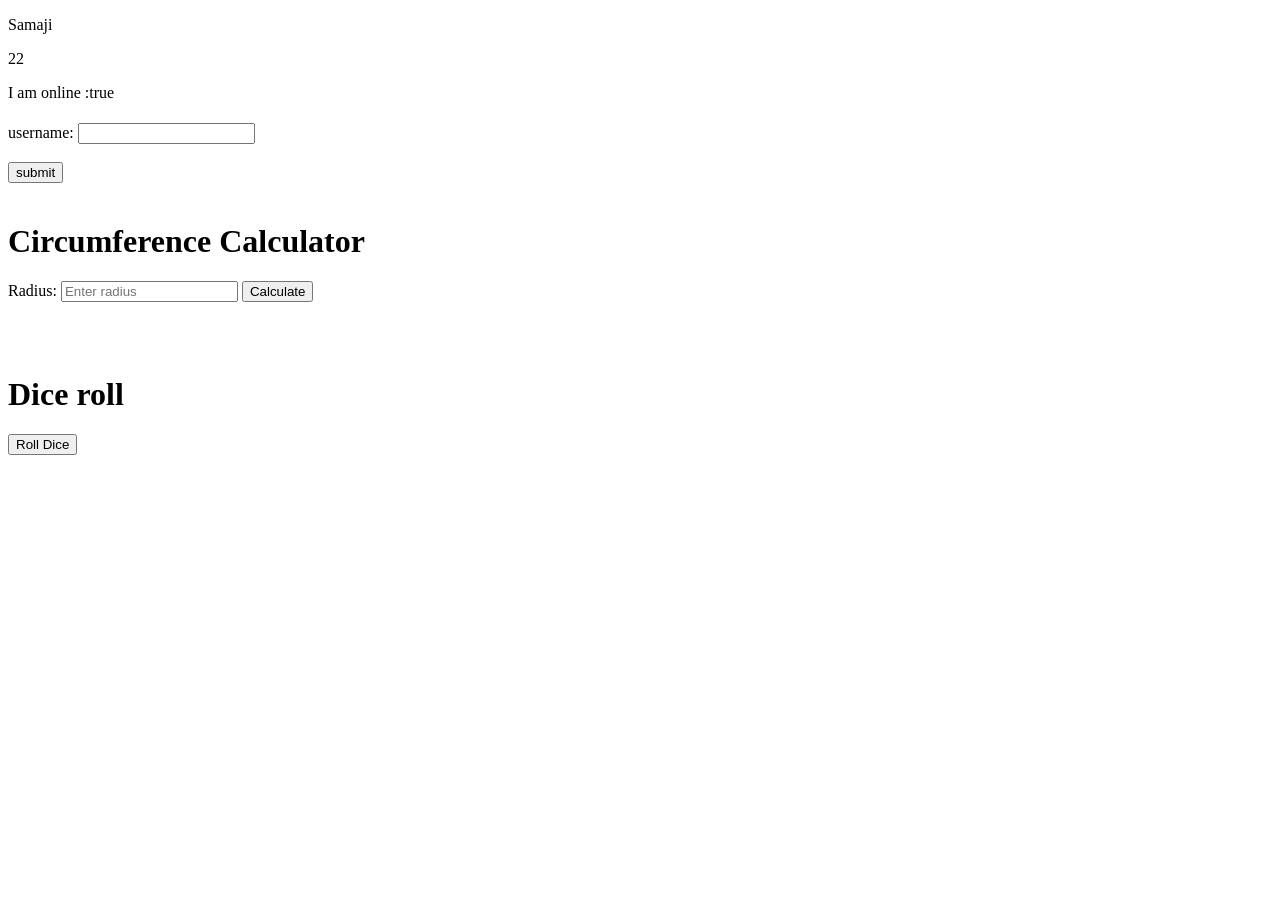
<file: 01 - Basics/index.html>
<!DOCTYPE html>
<html lang="en">
<head>
    <meta charset="UTF-8">
    <meta name="viewport" content="width=device-width, initial-scale=1.0">
    <title>Basic js</title>
</head>
<body>
    <p id="p1"></p>
    <p id="p2"></p>
    <p id="p3"></p>
     <h1 id="myh1"></h1>
    <label>username:</label>
    <input type="text" id="username"><br><br>
    <button id="sumbitbtn">submit</button>
   <br><br>


    <h1>Circumference Calculator</h1>
    <label for="radius">Radius:</label>
    <input type="number" id="radius" placeholder="Enter radius">
    <button id="calculateBtn">Calculate</button>
    <p id="circumferenceResult"></p>
    <br><br>

    <h1 id="dice">Dice roll</h1>
    <button id="rollDiceBtn">Roll Dice</button>
    <p id="diceResult"></p>
    <script src="variable.js"></script>
</body>
</html>
</file>
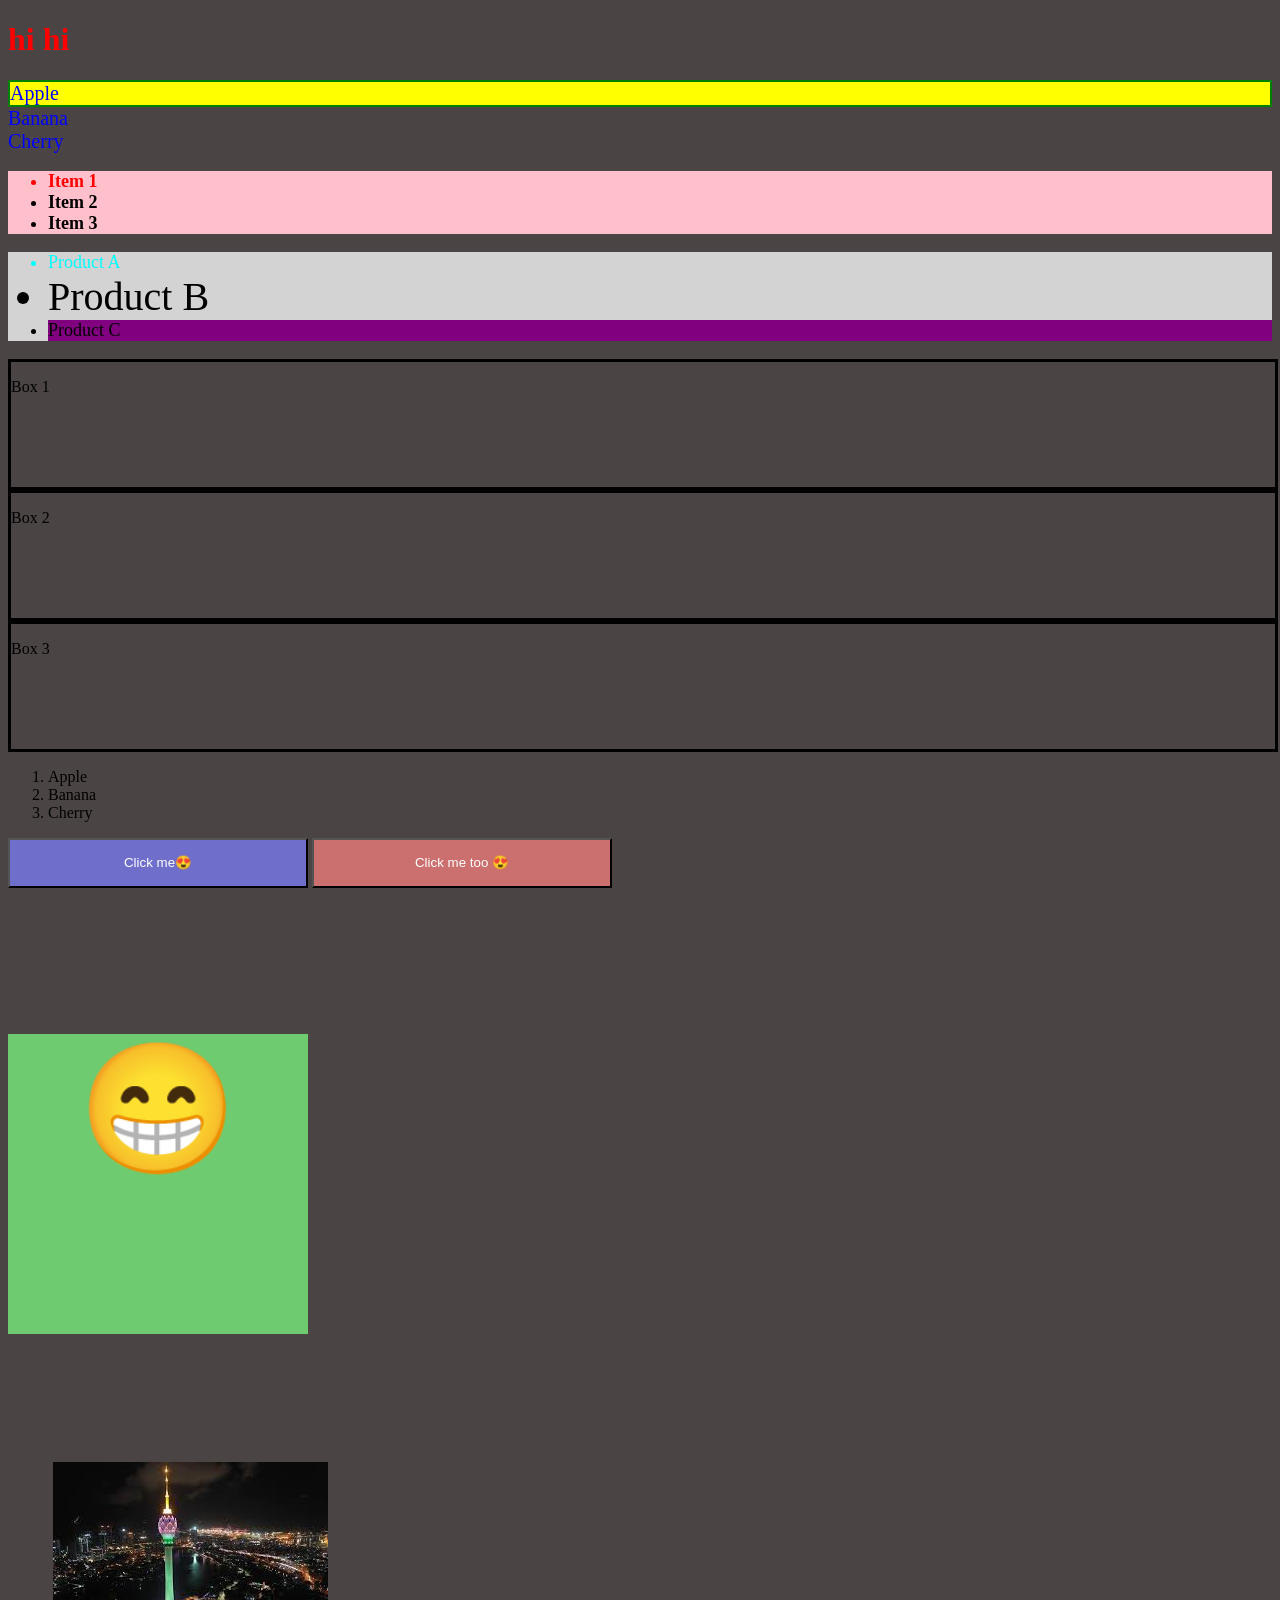
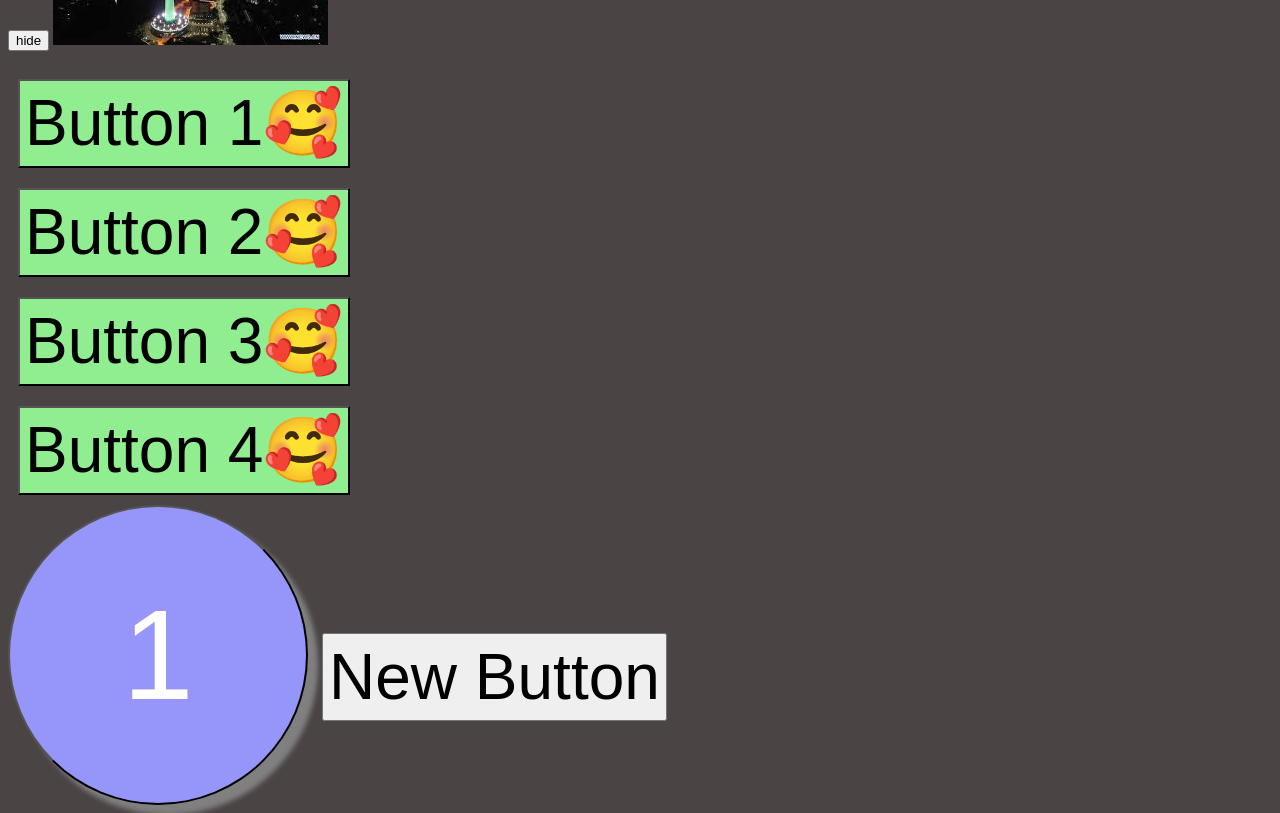
<file: 05 - Modules and Asynchronous JS/index.html>
<!DOCTYPE html>
<html lang="en">
<head>
    <meta charset="UTF-8">
    <meta name="viewport" content="width=device-width, initial-scale=1.0">
    <title>Document</title>
    <link rel="stylesheet" href="stlyles.css">
</head>
<body>
    <h1 id="hello">Hello, World!</h1>

    <div class="fruits">Apple</div>
    <div class="fruits">Banana</div>
    <div class="fruits">Cherry</div>


    <ul id="item-list">
        <li id="i1">Item 1</li>
        <li id="i2">Item 2</li>
        <li id="i3">Item 3</li>
    </ul>

    <ul id="product-list">
        <li id="p1">Product A</li>
        <li id="p2">Product B</li>
        <li id="p3">Product C</li>
    </ul>

    <div id="box1" class="box">
        <p>Box 1</p>
    </div>

    <div id="box2" class="box">
        <p>Box 2</p>
    </div>

    <div id="box3" class="box">
        <p>Box 3</p>
    </div>

    <ol id="fruits-list">
        <li id="apple">Apple</li>
        <li id="banana">Banana</li>
        <li id="cherry">Cherry</li>
    </ol>

    <button id="btn">Click me😍</button>
    <button id="btn2">Click me too 😍</button><br><br>

    <p id="mybox">😁</p>

    <button id="mybtn">hide</button>
    <img id="myimg" src="images (1).jpg" alt="Placeholder Image"><br><br>

    <button id="b1" class="mybtns">Button 1</button><br>
    <button id="b2" class="mybtns">Button 2</button><br>
    <button id="b3" class="mybtns">Button 3</button><br>
    <button id="b4" class="mybtns">Button 4</button><br>

    <button id="bb1" class="set2">1</button>
    
    <script type="module" src="index.js"></script>

</body>
</html>
</file>
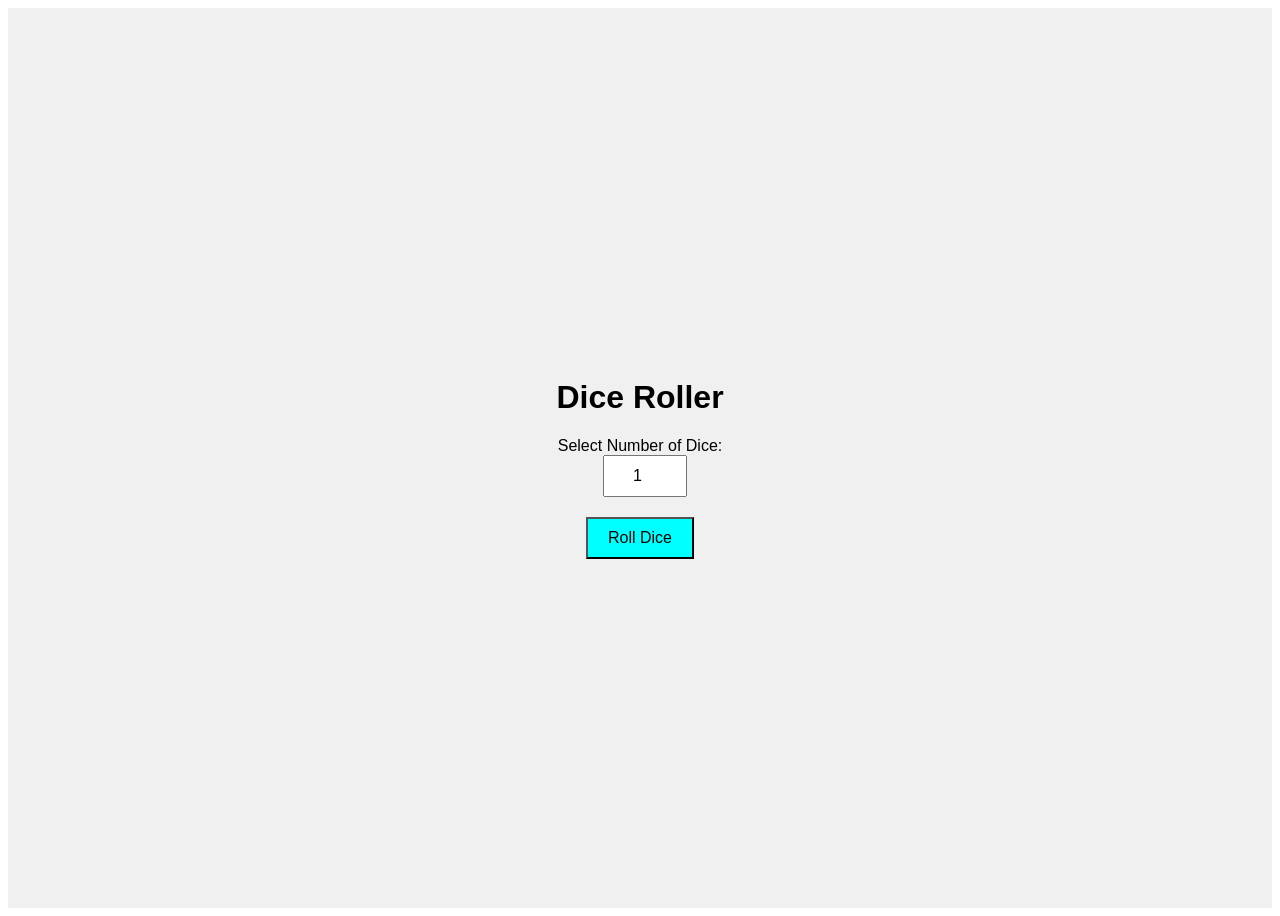
<file: diceRoller/index.html>
<!DOCTYPE html>
<html lang="en">
<head>
    <meta charset="UTF-8">
    <meta name="viewport" content="width=device-width, initial-scale=1.0">
    <title>Dice Roller</title>
    <link rel="stylesheet" href="index.css">
</head>
<body>
    <div id="container">
        <h1>Dice Roller</h1>
        <label>Select Number of Dice:</label>
        <input type="number" id="numDice" value="1" min="1" max="6">
        <button id="rollButton" onclick="roll()">Roll Dice</button>
        <div id="result"></div>
        <div id="diceImages"></div>
    </div>
    <script src="index.js"></script>
</body>
</html>
</file>
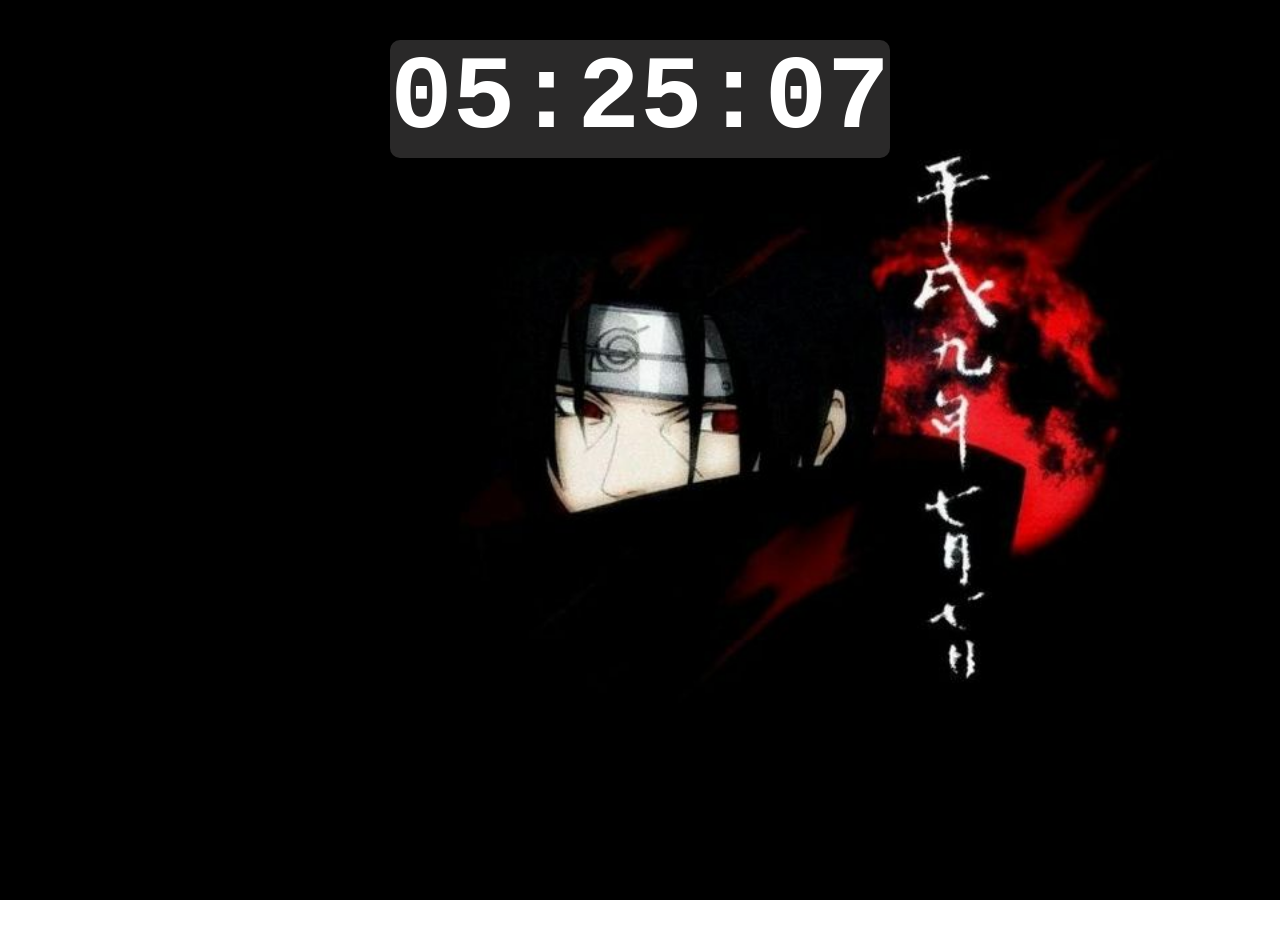
<file: Digital Clock/index.html>
<!DOCTYPE html>
<html lang="en">
<head>
    <meta charset="UTF-8">
    <meta name="viewport" content="width=device-width, initial-scale=1.0">
    <title>Stop Watch</title>
    <link rel="stylesheet" href="index.css">
</head>
<body>
    <div id="clock-container">
        <div id="clock">00:00:00</div>
    </div>

    <script src="index.js"></script>
</body>
</html>
</file>
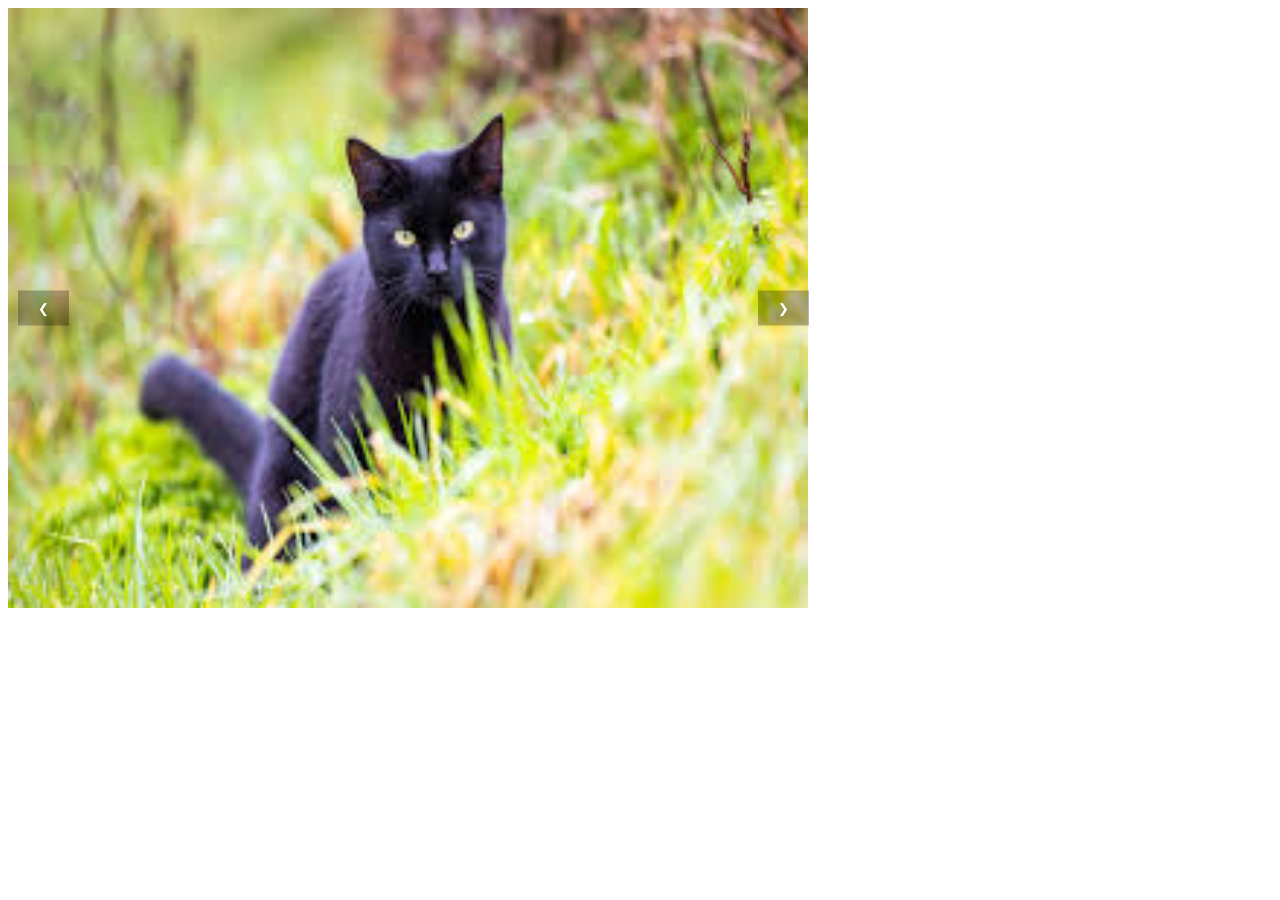
<file: Image Slider/index.html>
<!DOCTYPE html>
<html lang="en">
<head>
    <meta charset="UTF-8">
    <meta name="viewport" content="width=device-width, initial-scale=1.0">
    <title>Image Slider</title>
    <link rel="stylesheet" href="styles.css">
</head>
<body>
    <div class="slider">
        <div class="slides">
            <img src="1.jpg" alt="Image 1">
            <img src="2.avif" alt="Image 2">
            <img src="3.jpg" alt="Image 3">
        </div>
        <button class="prev" onclick="prevSlide()">&#10094;</button>
        <button class="next" onclick="nextSlide()">&#10095;</button>
    </div>
    <script src="index.js"></script>
</body>
</html>
</file>
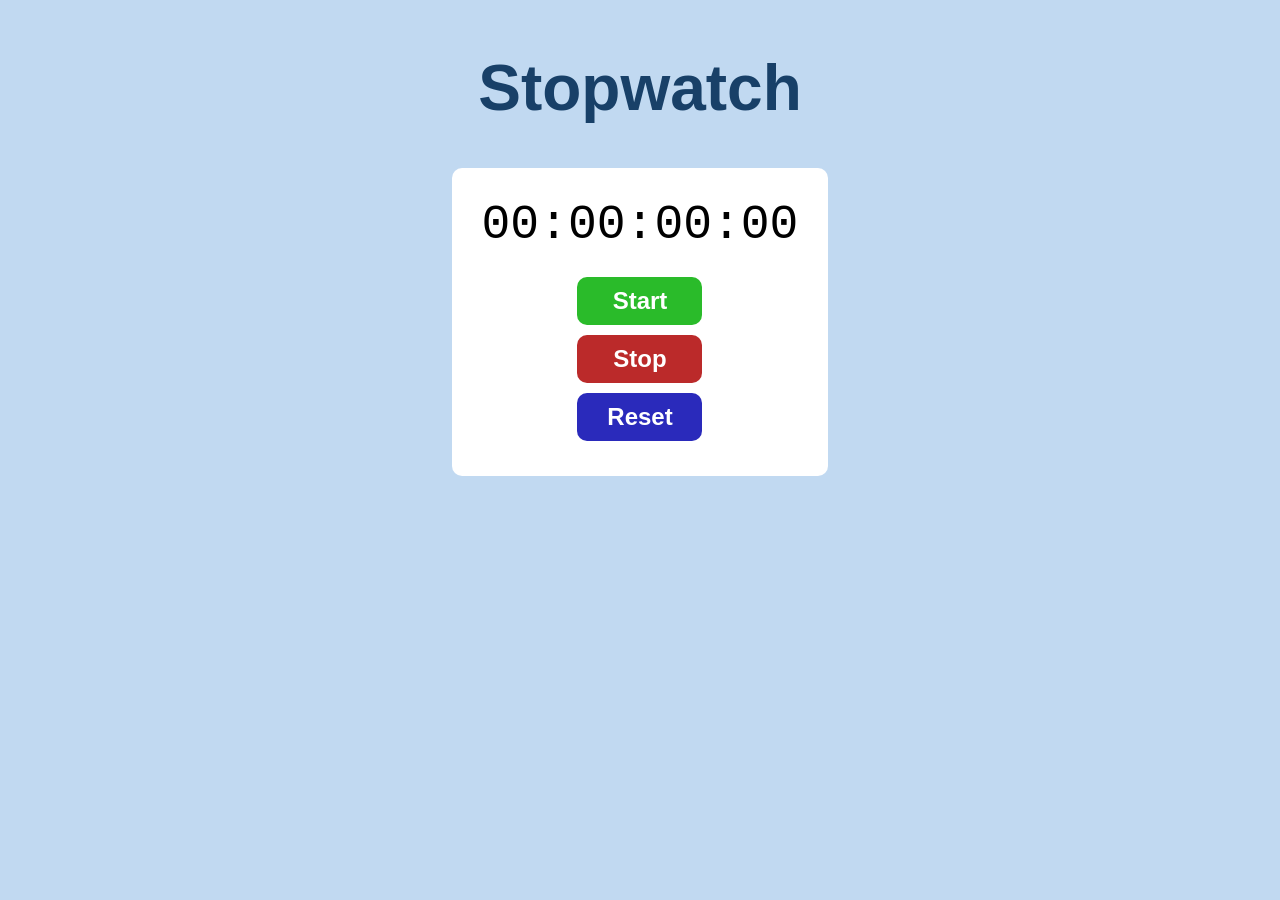
<file: Stop Watch/index.html>
<!DOCTYPE html>
<html lang="en">
<head>
    <meta charset="UTF-8">
    <meta name="viewport" content="width=device-width, initial-scale=1.0">
    <title>Stopwatch</title>
    <link rel="stylesheet" href="styles.css">
</head>
<body>
    <h1 id="myh1">Stopwatch</h1>

    <div id="container">
        <div id="display">00:00:00:00</div>
        <div id="controls"></div>
            <button id="start"  onclick="start()">Start</button>
            <button id="stop" onclick="stop()">Stop</button>
            <button id="resetBtn" onclick="reset()">Reset</button>
        </div>
    </div>

    <script src="index.js"></script>
</body>
</html>
</file>
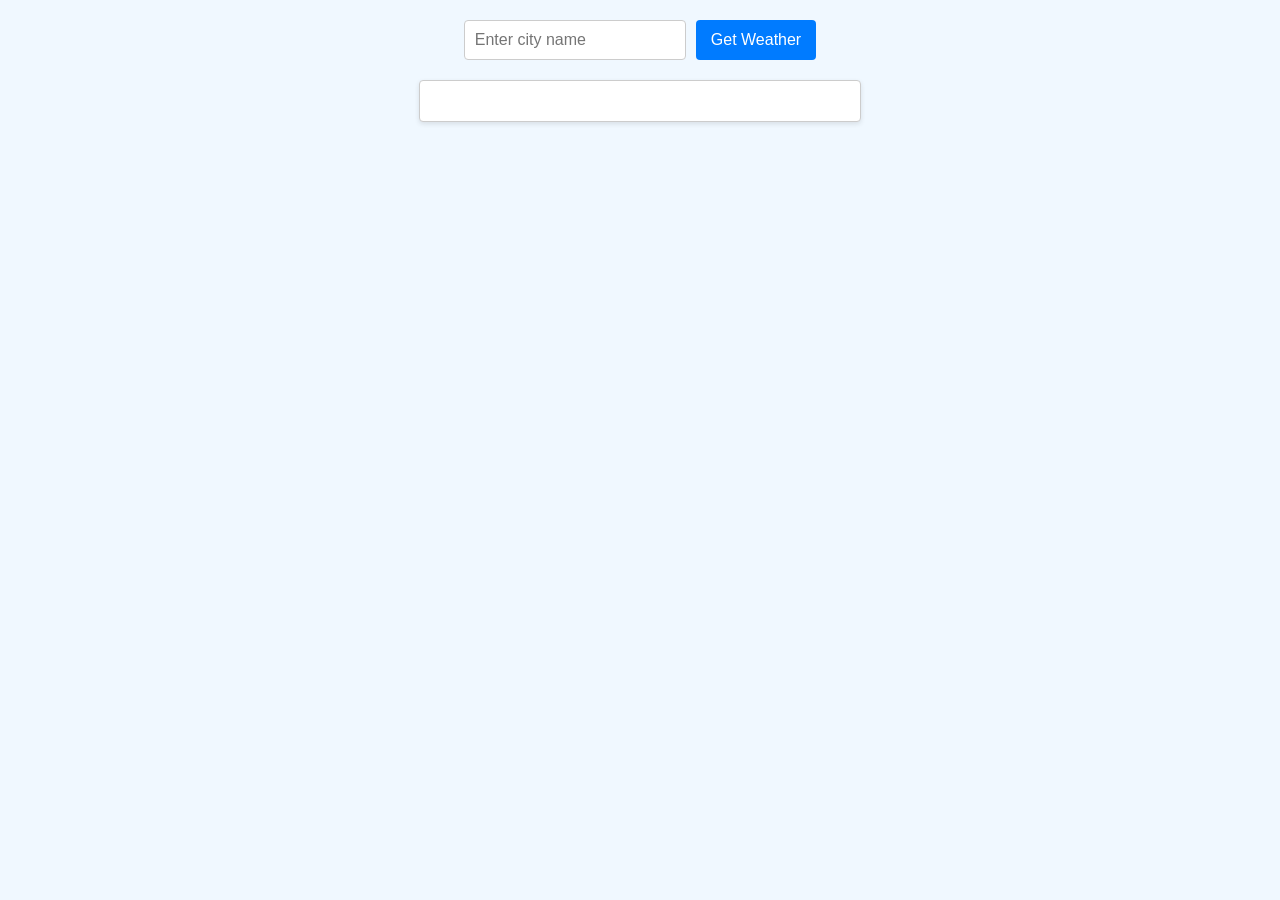
<file: Weather App/index.html>
<!DOCTYPE html>
<html lang="en">
<head>
    <meta charset="UTF-8">
    <meta name="viewport" content="width=device-width, initial-scale=1.0">
    <title>Weather App</title>
    <link rel="stylesheet" href="styles.css">
</head>
<body>
    <form class="weatherForm">
        <input type="text" class="cityInput" placeholder="Enter city name" required>
        <button type="submit" class="getWeatherBtn">Get Weather</button>
    </form>

    <div class="card">
        
    </div>
    <script src="script.js"></script>
</body>
</html>
</file>
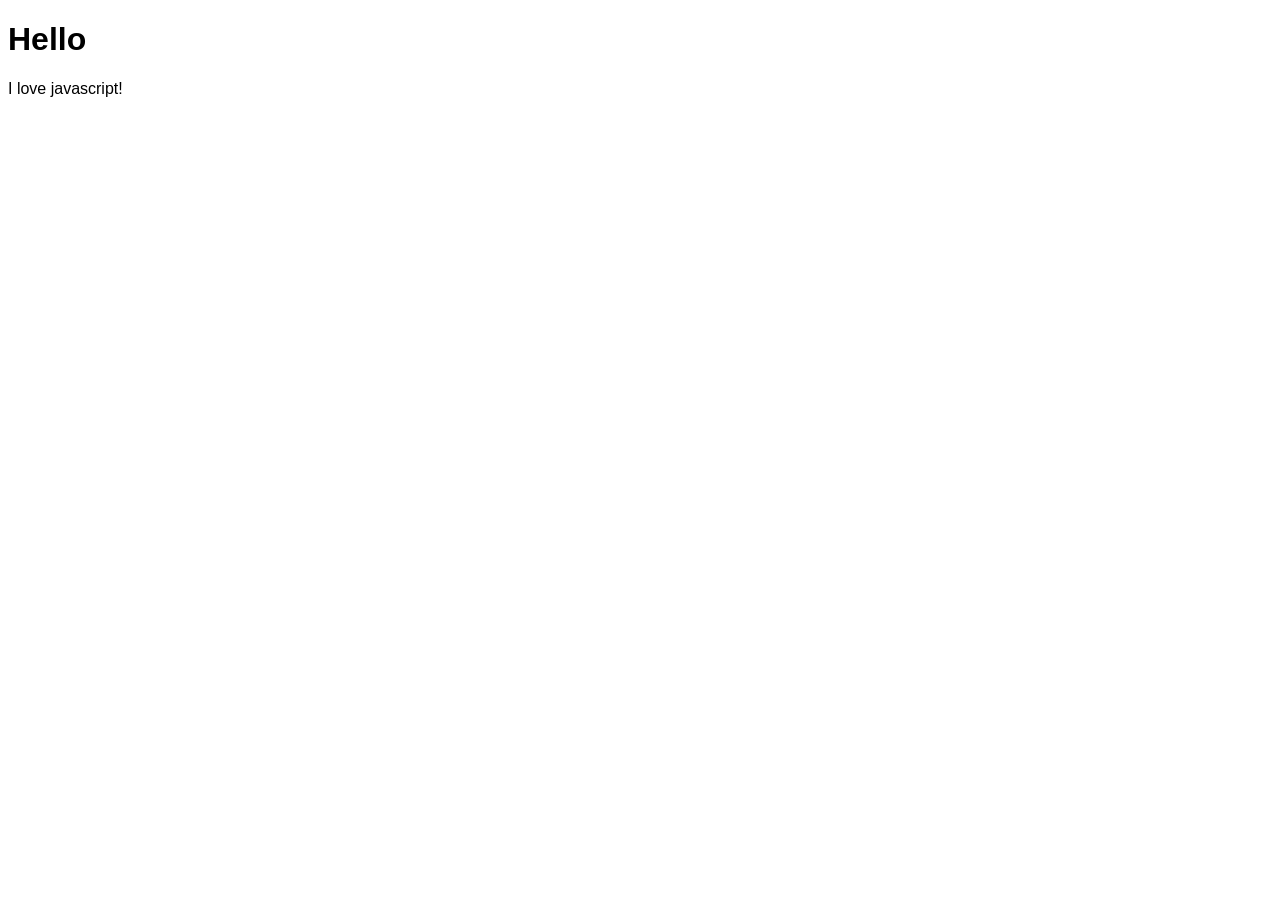
<file: WEBSITE/index.html>
<!DOCTYPE html>
<html lang="en">
<head>
    <meta charset="UTF-8">
    <meta name="viewport" content="width=device-width, initial-scale=1.0">
    <title>Practice Website</title>
    <link rel="stylesheet" href="style.css">
</head>
<body>
    <h1 id="hid1"></h1>
    <p id="pid1"></p>
    <script src="index.js"></script>
</body>
</html>
</file>
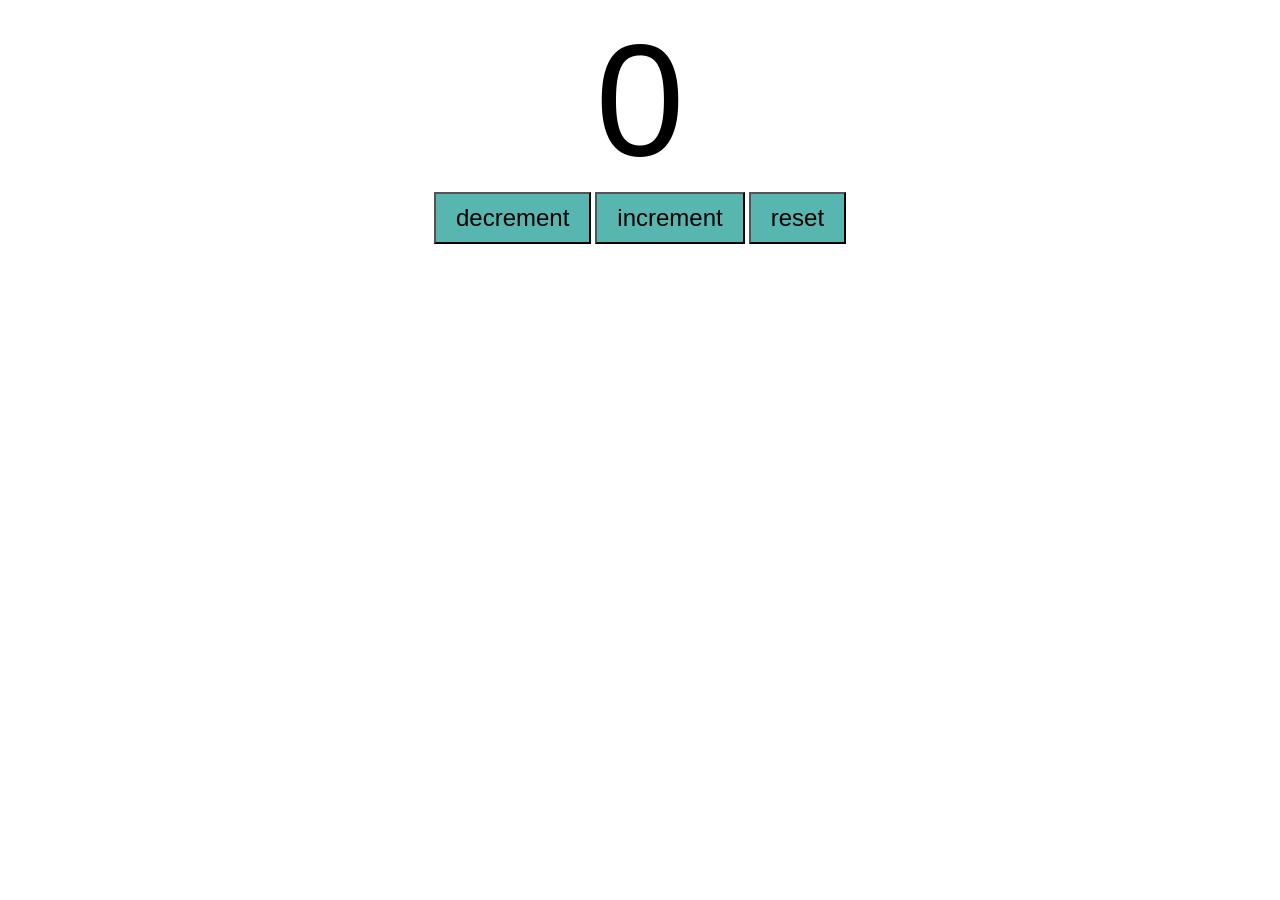
<file: 01 - Basics/counter.html>
<!DOCTYPE html>
<html lang="en">
<head>
    <meta charset="UTF-8">
    <meta name="viewport" content="width=device-width, initial-scale=1.0">
    <title>Counter</title>
    <link rel="stylesheet" href="styles.css">
</head>
<body>
    <label id="count">0</label>
    <div id="countdiv">
    <button id="decrement">decrement</button>
    <button id="increment">increment</button>
    <button id="reset">reset</button>
    </div>

    <script src="counter.js"></script>
</body>
</html>
</file>
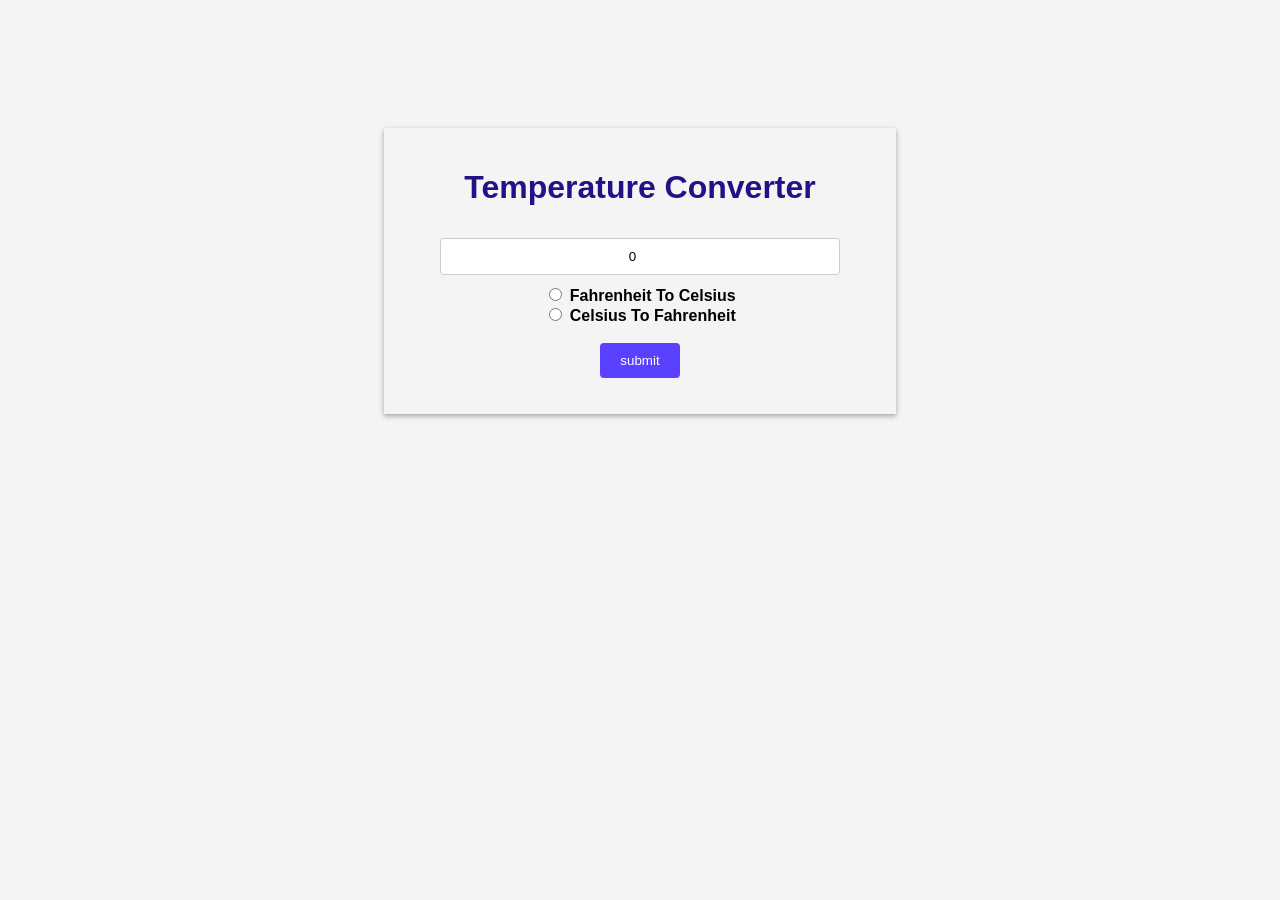
<file: 03 - Functions_Scope/function.html>
<!DOCTYPE html>
<html lang="en">
<head>
    <meta charset="UTF-8">
    <meta name="viewport" content="width=device-width, initial-scale=1.0">
    <title>Functions</title>
    <link rel="stylesheet" href="style.css">
</head>
<body>

    <form>
        <h1>Temperature Converter</h1>
        <input type="number" id="Temperature" value="0"><br>

        <input type="radio" id="toC" name="Converter" >
        <label for="toC">Fahrenheit To Celsius</label><br>

        <input type="radio" id="toF" name="Converter" >
        <label for="toF">Celsius To Fahrenheit</label><br><br>

        <button type="button" onclick="convertTemperature()">submit</button><br>
        <p id="result"></p>
    </form>
    <script src="func.js"></script>
</body>
</html>
</file>
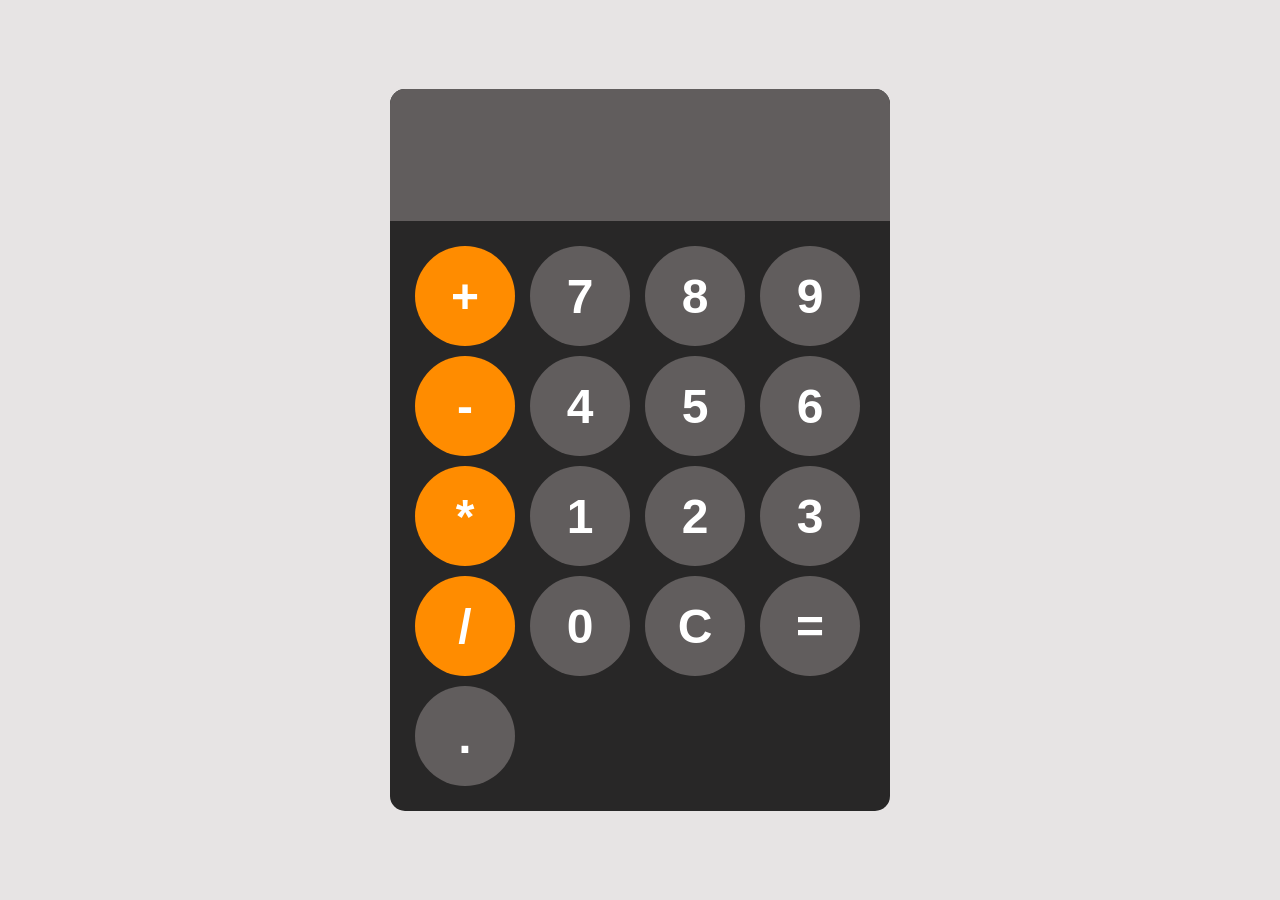
<file: Calculator/cal.html>
<!DOCTYPE html>
<html lang="en">
<head>
    <meta charset="UTF-8">
    <meta name="viewport" content="width=device-width, initial-scale=1.0">
    <title>Calculator</title>
    <link rel="stylesheet" href="cal.css">
</head>
<body>

    <div id="calculator">
        <input id="display" readonly>
        <div id="keys">
            <button onclick="appendToDisplay('+')" class="opr-btn">+</button>
            <button onclick="appendToDisplay('7')">7</button>
            <button onclick="appendToDisplay('8')">8</button>
            <button onclick="appendToDisplay('9')">9</button>
            <button onclick="appendToDisplay('-')" class="opr-btn">-</button>
            <button onclick="appendToDisplay('4')">4</button>
            <button onclick="appendToDisplay('5')">5</button>
            <button onclick="appendToDisplay('6')">6</button>
            <button onclick="appendToDisplay('*')" class="opr-btn">*</button>
            <button onclick="appendToDisplay('1')">1</button>
            <button onclick="appendToDisplay('2')">2</button>
            <button onclick="appendToDisplay('3')">3</button>
            <button onclick="appendToDisplay('/')" class="opr-btn">/</button>
            <button onclick="appendToDisplay('0')">0</button>
            <button onclick="clearDisplay()">C</button>
            <button onclick="calculateResult()">=</button>
            <button onclick="appendToDisplay('.')">.</button>
        </div>
    </div>
    <script src="cal.js"></script>
</body>
</html>
</file>
<file: 05 - Modules and Asynchronous JS/stlyles.css>
.box{
    border: 3px solid black;
    width:100%;
    height:125px;
}

#btn{
    background-color: rgb(111, 111, 203);
    width: 300px;
    height: 50px;
    color: white;
    text-align: center;
}

#btn2{
    background-color: rgb(203, 111, 111);
    width: 300px;
    height: 50px;
    color: white;
    text-align: center;
}

#mybox{
    background-color: rgb(111, 203, 111);
    width: 300px;
    height: 300px;
    color: white;
    text-align: center;
    justify-content: center;
    position: relative;
    font-size: 8rem;
}

.mybtns{
    font-size: 4rem;
    margin:10px;
    padding: 5px;
}

#bb1{
    background-color: rgb(150, 150, 250);
    width: 300px;
    height: 300px;
    color: white;
    text-align: center;
    justify-content: center;
    position: relative;
    font-size: 8rem;
}

.rounded{
    border-radius: 50%;
}

.shadow{
    box-shadow: 10px 10px 5px grey;
}

.highlight{
    background-color: yellow;
}
</file>
<file: diceRoller/index.css>
#container {
  display: flex;
  flex-direction: column;
  align-items: center;
  justify-content: center;
  height: 100vh;
  background-color: #f0f0f0;
  font-family: Arial, sans-serif;
}

button {
  padding: 10px 20px;
  font-size: 16px;
  margin-top: 20px;
  cursor: pointer;
  background-color: aqua;
}

button:hover {
    background-color: deepskyblue;
}

button:active {
    background-color: dodgerblue;
    color: white;
}

input {
  padding: 10px;
  font-size: 16px;
  width: 60px;
  text-align: center;
  margin-left: 10px;
}

.diceImages{
  margin-top: 20px;
  display: flex;
  flex-wrap: wrap;
  justify-content: center;
gap: 10px;
height: 50px;
}
</file>
<file: Digital Clock/index.css>
body{
    background-image: url(image.jpg);
    margin: 0;
    background-repeat: no-repeat;
    background-size: cover;
    background-attachment: fixed;
    margin: 0;
}

#clock-container{
    display: flex;
    justify-content: center;
    align-items: flex-start;
    height: 100vh;
    padding-top: 40px;

}

#clock{
    font-family: monospace;
    font-size: 6.5rem;
    font-weight: bold;
    text-align: center;
    color: white;
    backdrop-filter: blur(10px);
    background-color: hsla(0, 1%, 33%, 0.5);
     border-radius: 10px;
    
}
</file>
<file: Image Slider/styles.css>
.slider {
    position: relative;
    width : 100%;
    overflow: hidden;
    margin: auto;
}

.slides img {
    width: 800px;
    height: 600px;
    display: none;
    
}

img.active {
    display: block;
}

.slider button {
    position: absolute;
    top: 50%;
    transform: translateY(-50%);
    background-color: rgba(0, 0, 0, 0.281);
    color: white;
    border: none;
    padding: 10px;
    cursor: pointer;
    border: none;
    padding: 10px 20px;
}

.prev {
    left: 10px;
}

.next {
    left: 750px;
}

@keyframes fade{
    from {opacity: .4} 
    to {opacity: 1}
}
</file>
<file: Stop Watch/styles.css>
body{
    display: flex;
    flex-direction: column;
    align-items: center;
    background-color: hsl(210, 63%, 85%);
}

#myh1{
    font-size: 4rem;
    font-family: "arial", sans-serif;
    color: hsl(210, 63%, 25%);
}

#container{
    display: flex;
    flex-direction: column;
    align-items: center;
    border-radius: 5px solid;
    border-radius: 10px;
    background-color: white;
    padding: 30px;
}

#display{
    font-size: 3rem;
    font-family: "Courier New", Courier, monospace;
    margin-bottom: 20px;
}

button{
    font-size: 1.5rem;
    font-weight: bold;
    padding: 10px 20px;
    margin: 5px;
    min-width: 125px;
    border: none;
    border-radius: 10px;
    cursor: pointer;
}

#start{
    background-color: hsl(120, 63%, 45%);
    color: white;
}
#stop{
    background-color: hsl(0, 63%, 45%);
    color: white;
}
#resetBtn{
    background-color: hsl(240, 63%, 45%);
    color: white;
}
</file>
<file: Weather App/styles.css>
body{
    font-family: Arial, Helvetica, sans-serif;
    background-color: aliceblue;
}

.weatherForm {
    display: flex;
    justify-content: center;
    margin: 20px 0;
}

.cityInput {
    padding: 10px;
    font-size: 16px;
    border: 1px solid #ccc;
    border-radius: 4px;
}

.getWeatherBtn {
    padding: 10px 15px;
    font-size: 16px;
    border: none;
    border-radius: 4px;
    background-color: #007BFF;
    color: white;
    cursor: pointer;
    margin-left: 10px;
}

.getWeatherBtn:hover {
    background-color: #0056b3;
}

.card {
    max-width: 400px;
    margin: 0 auto;
    padding: 20px;
    border: 1px solid #ccc;
    border-radius: 4px;
    background-color: white;
    box-shadow: 0 2px 5px rgba(0, 0, 0, 0.1);
}

.cityName {
    font-size: 24px;
    font-weight: bold;
}

.temperature,
.humidity,
.description,
.emoji,
.errorDisplay {
    font-size: 18px;
    margin: 5px 0;
    
}

.errorDisplay {
    color: red;
    display: none;
}
</file>
<file: WEBSITE/style.css>
body {
    font-family: Verdana, Geneva, Tahoma, sans-serif;
  
}
</file>
<file: 01 - Basics/styles.css>
#count{
    display:block;
    text-align: center;
    font-size: 10em;
    font-family: Arial, Helvetica, sans-serif;
}

#countdiv{
    text-align: center ;
}

button{
    padding :10px 20px;
    font-size: 1.5em;
    background-color: rgb(87, 182, 176);
    cursor:pointer;
    transition: background-color 0.3s;
}

button:hover{
    background-color: rgb(36, 95, 91);
    color: white;
}

#rollDiceBtn{
    background-color: rgb(182, 87, 176);
    padding: 50px 50px;
}
</file>
<file: 03 - Functions_Scope/style.css>
body{
    font-family: Arial, sans-serif;
    margin: 20px;
    background-color: #f4f4f4;
    padding: 20px 20px ;
    border: 0 solid #ccc;
    box-shadow: 0 2px 5px rgba(35, 35, 35, 0.4);
    text-align: center;
    margin: 10% 30%;
}

h1 {
    color: #221286;
}

#Temperature {
    padding: 10px;
    margin: 10px 0;
    width: 80%;
    border: 1px solid #ccc;
    border-radius: 4px;
    text-align: center;
}

label {
    font-weight: bold;
}

button {
    background-color: #5a40ff;
    color: white;
    padding: 10px 20px;
    border: none;
    border-radius: 4px;
    cursor: pointer;
    transition: background-color 0.3s ease;
}

button:hover {
    background-color: #221286;
}
</file>
<file: Calculator/cal.css>
body{
    margin: 0;
    display: flex;
    justify-content: center;
    align-items: center;
    height: 100vh;
    background-color: rgb(231, 228, 228);
}

button{
    width: 100px;
    height: 100px;
    border-radius: 50px;
    border: none;
    background-color: rgb(97, 93, 93);
    color: white;
    font-size: 3rem;
    cursor: pointer;
    font-weight: bold;
}

button:hover{
    background-color: rgb(120, 115, 115);
}

button:active{
    background-color: rgb(140, 135, 135);
}

.opr-btn{
    background-color: rgb(255, 140, 0);
}   

.opr-btn:hover{
    background-color: rgb(255, 165, 0);
}
.opr-btn:active{
    background-color: rgb(255, 180, 0);
}

#keys{
    display: grid;
    grid-template-columns: repeat(4, 1fr);
    gap: 10px;
    padding: 25px;


}

#calculator{
    font-family: Arial, Helvetica, sans-serif;
    background-color: rgb(40, 39, 39);
    border-radius: 15px;
    max-width: 500px;
    overflow: hidden;
}

#display{
    width: 100%;
    padding: 20px;
    font-size: 5rem;
    text-align: left;
    border: none;
    background-color: rgb(97, 93, 93);
    color: white;
}
</file>
